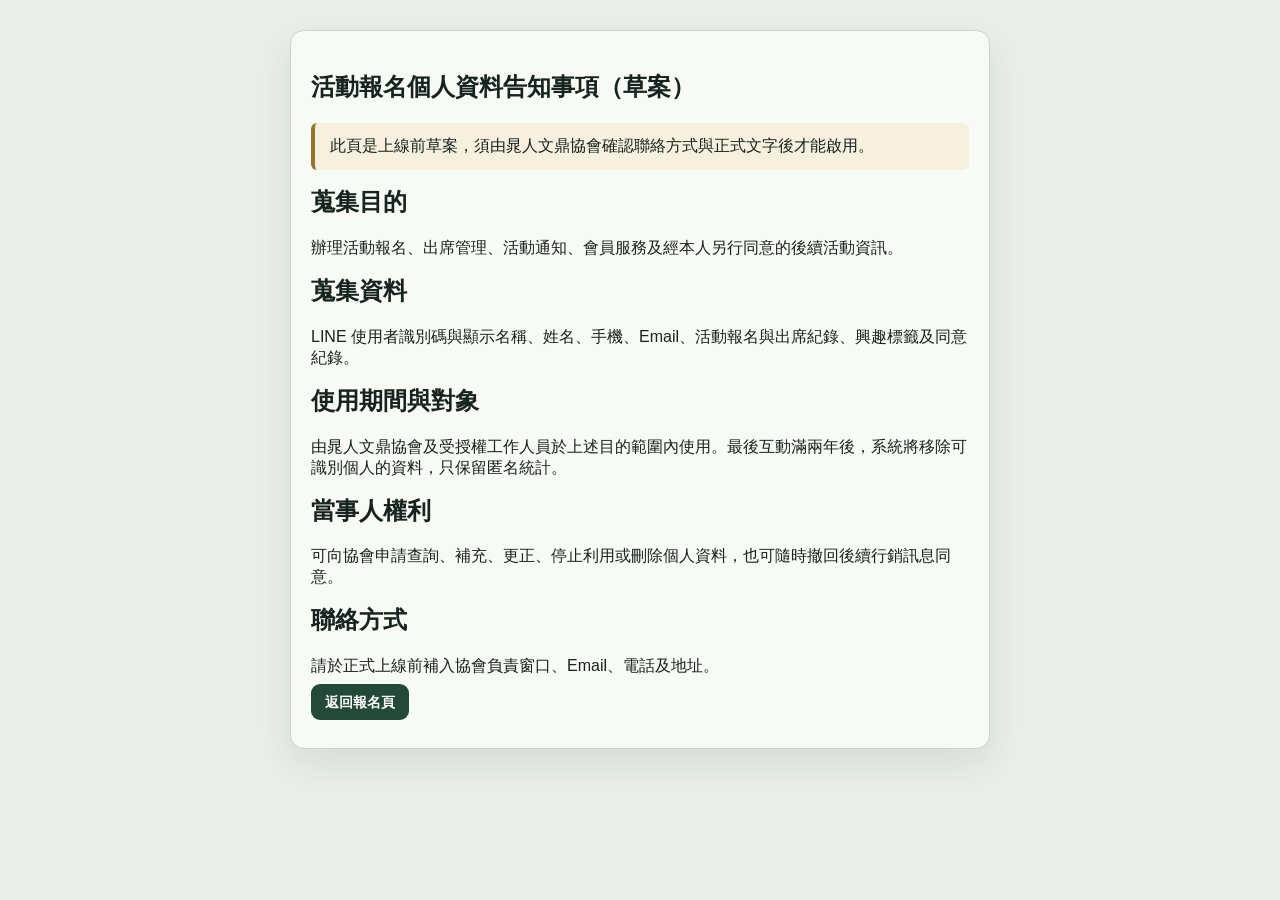
<file: privacy.html>
<!doctype html><html lang="zh-Hant"><head><meta charset="utf-8"><meta name="viewport" content="width=device-width,initial-scale=1"><title>活動報名個資告知草案</title><link rel="stylesheet" href="styles.css"></head><body><main style="max-width:760px"><article class="card"><h1>活動報名個人資料告知事項（草案）</h1><div class="notice">此頁是上線前草案，須由晁人文鼎協會確認聯絡方式與正式文字後才能啟用。</div><h2>蒐集目的</h2><p>辦理活動報名、出席管理、活動通知、會員服務及經本人另行同意的後續活動資訊。</p><h2>蒐集資料</h2><p>LINE 使用者識別碼與顯示名稱、姓名、手機、Email、活動報名與出席紀錄、興趣標籤及同意紀錄。</p><h2>使用期間與對象</h2><p>由晁人文鼎協會及受授權工作人員於上述目的範圍內使用。最後互動滿兩年後，系統將移除可識別個人的資料，只保留匿名統計。</p><h2>當事人權利</h2><p>可向協會申請查詢、補充、更正、停止利用或刪除個人資料，也可隨時撤回後續行銷訊息同意。</p><h2>聯絡方式</h2><p>請於正式上線前補入協會負責窗口、Email、電話及地址。</p><p><a class="button" href="javascript:history.back()">返回報名頁</a></p></article></main></body></html>
</file>
<file: styles.css>
:root{--bg:#eaf0e9;--surface:#f8faf6;--ink:#16231e;--muted:#65756b;--line:#cbd6c6;--green:#234a39;--gold:#96742a;--red:#a23e2e;--white:#fff;--shadow:0 14px 40px rgba(22,35,30,.10)}
*{box-sizing:border-box}body{margin:0;background:var(--bg);color:var(--ink);font-family:"Noto Sans TC","Microsoft JhengHei",sans-serif}.topbar{height:68px;background:#16231e;color:#fff;display:flex;align-items:center;justify-content:space-between;padding:0 24px;position:sticky;top:0;z-index:10}.brand{display:flex;gap:10px;align-items:center;color:#fff;text-decoration:none}.brand span{border:1px solid #d9c48c;color:#d9c48c;padding:5px 7px;border-radius:8px}.brand strong{font-size:18px}.userbox{display:flex;align-items:center;gap:10px;font-size:14px}.badge{background:#d9c48c;color:#16231e;padding:4px 8px;border-radius:999px;font-size:12px}.shell{display:grid;grid-template-columns:210px 1fr;min-height:calc(100vh - 68px)}.sidebar{background:#1e312a;padding:20px 12px;display:flex;flex-direction:column;gap:6px}.sidebar a{color:#dce8df;text-decoration:none;padding:11px 14px;border-radius:9px}.sidebar a:hover,.sidebar a.active{background:#345846;color:#fff}main{padding:30px;max-width:1280px;width:100%;margin:0 auto}.page-head{display:flex;align-items:flex-start;justify-content:space-between;gap:16px;margin-bottom:22px}.page-head h1{margin:0 0 6px;font-family:"Noto Serif TC",serif}.page-head p{margin:0;color:var(--muted)}.actions{display:flex;gap:10px;flex-wrap:wrap}button,.button{border:0;border-radius:9px;padding:10px 14px;background:var(--green);color:#fff;font-weight:700;cursor:pointer;text-decoration:none;font-size:14px}button.secondary,.button.secondary{background:#fff;color:var(--green);border:1px solid var(--line)}button.danger{background:var(--red)}button:disabled{opacity:.5;cursor:not-allowed}.stats{display:grid;grid-template-columns:repeat(5,minmax(120px,1fr));gap:14px;margin-bottom:22px}.stat,.card{background:var(--surface);border:1px solid var(--line);border-radius:14px;box-shadow:var(--shadow)}.stat{padding:18px}.stat span{font-size:13px;color:var(--muted)}.stat strong{display:block;font-size:27px;margin-top:6px}.grid{display:grid;grid-template-columns:repeat(2,minmax(0,1fr));gap:16px}.card{padding:20px}.card h2,.card h3{margin-top:0}.table-wrap{overflow:auto;background:#fff;border:1px solid var(--line);border-radius:14px}table{width:100%;border-collapse:collapse;min-width:720px}th,td{text-align:left;padding:13px 14px;border-bottom:1px solid #e5ebe3;font-size:14px}th{background:#f2f6f0;color:#536258;position:sticky;top:0}tr:last-child td{border-bottom:0}.pill{display:inline-flex;padding:4px 9px;border-radius:999px;background:#e4eee6;color:#29503a;font-size:12px}.pill.warn{background:#f1e6c9;color:#735619}.pill.off{background:#eee;color:#666}.form-grid{display:grid;grid-template-columns:1fr 1fr;gap:14px}.field{display:flex;flex-direction:column;gap:6px}.field.full{grid-column:1/-1}.field label{font-size:13px;font-weight:700}.field input,.field select,.field textarea{width:100%;border:1px solid var(--line);border-radius:8px;padding:10px;background:#fff;color:var(--ink);font:inherit}.field textarea{min-height:110px}.search{width:min(380px,100%);padding:11px 13px;border:1px solid var(--line);border-radius:10px}.empty{text-align:center;color:var(--muted);padding:42px}.notice{padding:13px 15px;border-left:4px solid var(--gold);background:#f7f0de;border-radius:6px;margin-bottom:16px}.checkin-list{display:grid;gap:10px}.checkin-item{display:flex;align-items:center;justify-content:space-between;background:#fff;border:1px solid var(--line);padding:14px;border-radius:10px}.checkin-item small{display:block;color:var(--muted);margin-top:3px}dialog{border:0;border-radius:16px;width:min(660px,calc(100% - 24px));padding:0;box-shadow:0 30px 80px rgba(0,0,0,.3)}dialog::backdrop{background:rgba(10,20,15,.58)}dialog form{padding:26px;position:relative}.dialog-close{position:absolute;right:12px;top:10px;background:transparent;color:#333;font-size:25px;padding:4px 9px}#toast{position:fixed;right:18px;bottom:18px;background:#16231e;color:#fff;padding:12px 16px;border-radius:10px;opacity:0;transform:translateY(8px);transition:.2s;pointer-events:none}#toast.show{opacity:1;transform:none}.muted{color:var(--muted)}.two-col{display:grid;grid-template-columns:1fr 1fr;gap:20px}.kpi-line{display:flex;justify-content:space-between;padding:9px 0;border-bottom:1px solid var(--line)}
@media(max-width:820px){.shell{display:block}.sidebar{position:fixed;bottom:0;left:0;right:0;z-index:20;display:flex;flex-direction:row;padding:7px;overflow-x:auto}.sidebar a{white-space:nowrap;font-size:12px;padding:9px 11px}main{padding:20px 14px 82px}.topbar{padding:0 14px}.userbox #userLabel{display:none}.stats{grid-template-columns:repeat(2,1fr)}.grid,.two-col,.form-grid{grid-template-columns:1fr}.field.full{grid-column:auto}.page-head{flex-direction:column}.actions{width:100%}.actions button{flex:1}.stats .stat:last-child{grid-column:1/-1}}
dialog #modalBody{padding:26px;position:relative}
#qr svg{width:150px;height:150px;background:#fff;padding:6px;border:1px solid var(--line);border-radius:8px}
</file>
